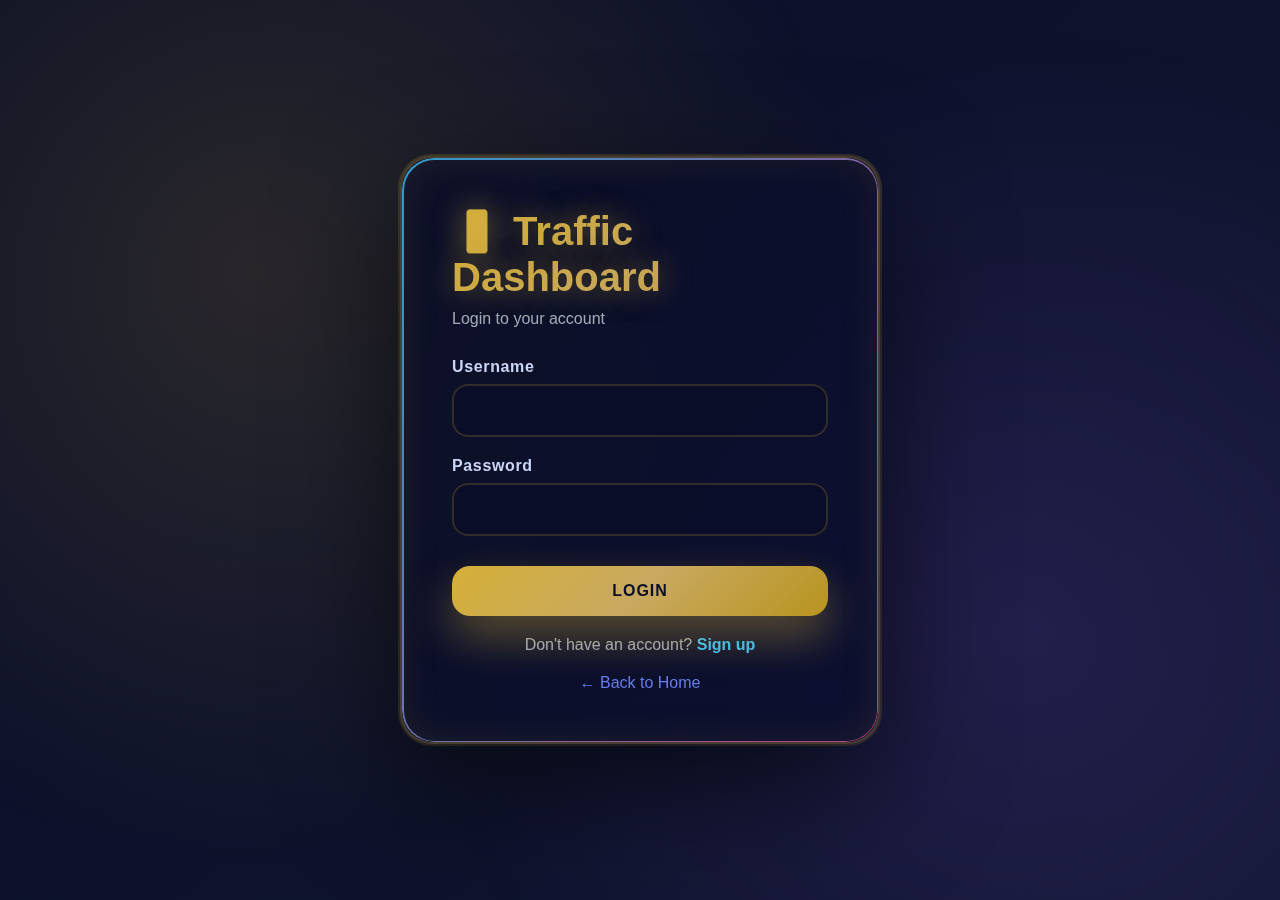
<file: templates/login.html>
<!DOCTYPE html>
<html lang="en">

<head>
    <meta charset="UTF-8">
    <meta name="viewport" content="width=device-width, initial-scale=1.0">
    <title>Login - Traffic Dashboard</title>
    <style>
        * {
            margin: 0;
            padding: 0;
            box-sizing: border-box;
        }

        @import url('https://fonts.googleapis.com/css2?family=Poppins:wght@300;400;500;600;700;800;900&family=Montserrat:wght@300;400;500;600;700;800;900&display=swap');
        
        body {
            font-family: 'Poppins', 'Montserrat', sans-serif;
            background: linear-gradient(135deg, #0a0e27 0%, #1a1f3a 50%, #2a1f4a 100%);
            background-attachment: fixed;
            background-size: 400% 400%;
            animation: gradientShift 20s ease infinite;
            min-height: 100vh;
            display: flex;
            align-items: center;
            justify-content: center;
            padding: 20px;
            color: #f8f9fa;
            position: relative;
        }
        
        @keyframes gradientShift {
            0%, 100% { background-position: 0% 50%; }
            50% { background-position: 100% 50%; }
        }
        
        body::before {
            content: '';
            position: fixed;
            top: 0;
            left: 0;
            width: 100%;
            height: 100%;
            background: 
                radial-gradient(circle at 20% 30%, rgba(212, 175, 55, 0.15) 0%, transparent 50%),
                radial-gradient(circle at 80% 70%, rgba(139, 92, 246, 0.15) 0%, transparent 50%);
            animation: particleFloat 25s ease-in-out infinite;
            pointer-events: none;
            z-index: 0;
        }
        
        @keyframes particleFloat {
            0%, 100% { transform: translate(0, 0) scale(1); }
            33% { transform: translate(30px, -30px) scale(1.1); }
            66% { transform: translate(-20px, 20px) scale(0.9); }
        }

        .auth-container {
            background: rgba(10, 14, 39, 0.85);
            backdrop-filter: blur(40px) saturate(180%);
            border-radius: 32px;
            padding: 50px;
            max-width: 480px;
            width: 100%;
            box-shadow: 
                0 40px 120px rgba(0, 0, 0, 0.6),
                0 0 0 2px rgba(212, 175, 55, 0.2),
                inset 0 0 40px rgba(212, 175, 55, 0.1);
            border: 2px solid rgba(212, 175, 55, 0.3);
            position: relative;
            overflow: hidden;
            z-index: 1;
            animation: slideDown 0.8s cubic-bezier(0.34, 1.56, 0.64, 1);
        }
        
        @keyframes slideDown {
            from {
                opacity: 0;
                transform: translateY(-40px) scale(0.95);
            }
            to {
                opacity: 1;
                transform: translateY(0) scale(1);
            }
        }

        .auth-container::after {
            content: '';
            position: absolute;
            inset: 0;
            border-radius: inherit;
            padding: 1.5px;
            background: linear-gradient(120deg, rgba(56, 189, 248, 0.8), rgba(236, 72, 153, 0.8));
            -webkit-mask:
                linear-gradient(#000 0 0) content-box,
                linear-gradient(#000 0 0);
            mask:
                linear-gradient(#000 0 0) content-box,
                linear-gradient(#000 0 0);
            -webkit-mask-composite: xor;
            mask-composite: exclude;
            pointer-events: none;
        }

        h1 {
            font-family: 'Montserrat', sans-serif;
            background: linear-gradient(135deg, #d4af37 0%, #c9a961 50%, #b8941f 100%);
            -webkit-background-clip: text;
            -webkit-text-fill-color: transparent;
            background-clip: text;
            margin-bottom: 10px;
            font-size: 2.5rem;
            font-weight: 800;
            text-shadow: 0 0 30px rgba(212, 175, 55, 0.5);
            animation: glow 3s ease-in-out infinite;
        }
        
        @keyframes glow {
            0%, 100% { filter: drop-shadow(0 0 10px rgba(212, 175, 55, 0.5)); }
            50% { filter: drop-shadow(0 0 20px rgba(212, 175, 55, 0.8)); }
        }

        .subtitle {
            color: rgba(226, 232, 240, 0.7);
            margin-bottom: 30px;
        }

        .form-group {
            margin-bottom: 20px;
        }

        label {
            display: block;
            margin-bottom: 8px;
            color: #cbd5f5;
            font-weight: 600;
            letter-spacing: 0.04em;
        }

        input {
            width: 100%;
            padding: 16px 20px;
            border: 2px solid rgba(212, 175, 55, 0.2);
            border-radius: 16px;
            font-size: 15px;
            font-family: 'Poppins', sans-serif;
            background: rgba(10, 14, 39, 0.6);
            color: #f8f9fa;
            transition: all 0.4s cubic-bezier(0.34, 1.56, 0.64, 1);
        }

        input:focus {
            outline: none;
            border-color: rgba(212, 175, 55, 0.5);
            box-shadow: 0 0 0 4px rgba(212, 175, 55, 0.2), 0 0 20px rgba(212, 175, 55, 0.3);
            transform: translateY(-2px) scale(1.02);
            background: rgba(10, 14, 39, 0.8);
        }

        button {
            width: 100%;
            padding: 16px;
            background: linear-gradient(135deg, #d4af37 0%, #c9a961 50%, #b8941f 100%);
            color: #0a0e27;
            border: none;
            border-radius: 18px;
            font-size: 16px;
            font-weight: 700;
            font-family: 'Montserrat', sans-serif;
            cursor: pointer;
            margin-top: 10px;
            box-shadow: 0 20px 45px rgba(212, 175, 55, 0.4);
            transition: all 0.4s cubic-bezier(0.34, 1.56, 0.64, 1);
            text-transform: uppercase;
            letter-spacing: 1px;
            position: relative;
            overflow: hidden;
        }
        
        button::before {
            content: '';
            position: absolute;
            top: 50%;
            left: 50%;
            width: 0;
            height: 0;
            border-radius: 50%;
            background: rgba(255, 255, 255, 0.3);
            transform: translate(-50%, -50%);
            transition: width 0.6s, height 0.6s;
        }
        
        button:hover::before {
            width: 400px;
            height: 400px;
        }

        button:hover {
            transform: translateY(-4px) scale(1.02);
            box-shadow: 0 30px 60px rgba(212, 175, 55, 0.6);
        }

        .toggle-auth {
            text-align: center;
            margin-top: 20px;
            color: rgba(226, 232, 240, 0.7);
        }

        .toggle-auth a {
            color: #38bdf8;
            text-decoration: none;
            font-weight: 600;
        }

        .error {
            background: rgba(239, 68, 68, 0.2);
            color: #fecaca;
            padding: 16px 20px;
            border-radius: 16px;
            margin-bottom: 20px;
            border: 2px solid rgba(239, 68, 68, 0.5);
            font-family: 'Poppins', sans-serif;
            animation: shake 0.5s ease;
            backdrop-filter: blur(10px);
        }
        
        @keyframes shake {
            0%, 100% { transform: translateX(0); }
            25% { transform: translateX(-10px); }
            75% { transform: translateX(10px); }
        }
    </style>
</head>

<body>
    <div class="auth-container">
        <h1>🚦 Traffic Dashboard</h1>
        <p class="subtitle" id="subtitle">Login to your account</p>
        <div id="error-message"></div>
        <form id="auth-form">
            <div class="form-group" id="name-group" style="display: none;">
                <label>Full Name</label>
                <input type="text" id="full-name" placeholder="Optional">
            </div>
            <div class="form-group">
                <label>Username</label>
                <input type="text" id="username" required>
            </div>
            <div class="form-group" id="email-group" style="display: none;">
                <label>Email</label>
                <input type="email" id="email">
            </div>
            <div class="form-group">
                <label>Password</label>
                <input type="password" id="password" required>
            </div>
            <button type="submit" id="submit-btn">Login</button>
        </form>
        <div class="toggle-auth">
            <span id="toggle-text">Don't have an account? </span>
            <a href="#" id="toggle-link" onclick="toggleMode(); return false;">Sign up</a>
        </div>
        <div style="text-align: center; margin-top: 20px;">
            <a href="/" style="color: #667eea; text-decoration: none;">← Back to Home</a>
        </div>
    </div>
    <script>
        let isLogin = true;
        function toggleMode() {
            isLogin = !isLogin;
            document.getElementById('subtitle').textContent = isLogin ? 'Login to your account' : 'Create your account';
            document.getElementById('submit-btn').textContent = isLogin ? 'Login' : 'Sign Up';
            document.getElementById('toggle-text').textContent = isLogin ? "Don't have an account? " : "Already have an account? ";
            document.getElementById('toggle-link').textContent = isLogin ? 'Sign up' : 'Login';
            document.getElementById('email-group').style.display = isLogin ? 'none' : 'block';
            document.getElementById('name-group').style.display = isLogin ? 'none' : 'block';
        }
        document.getElementById('auth-form').onsubmit = async (e) => {
            e.preventDefault();
            const errorDiv = document.getElementById('error-message');
            errorDiv.innerHTML = '';
            const btn = document.getElementById('submit-btn');
            btn.disabled = true;
            btn.textContent = 'Processing...';
            try {
                if (isLogin) {
                    const formData = new FormData();
                    formData.append('username', document.getElementById('username').value);
                    formData.append('password', document.getElementById('password').value);
                    const res = await fetch('/api/auth/login', { method: 'POST', body: formData });
                    if (!res.ok) throw new Error('Login failed');
                    const data = await res.json();
                    localStorage.setItem('access_token', data.access_token);
                    
                    // Check if user is admin and redirect accordingly
                    try {
                        const userRes = await fetch('/api/auth/me', {
                            headers: {
                                'Authorization': `Bearer ${data.access_token}`
                            }
                        });
                        if (userRes.ok) {
                            const user = await userRes.json();
                            console.log('Login successful, user:', user);
                            console.log('Is admin?', user.is_admin);
                            
                            // Check for redirect parameter first
                            const urlParams = new URLSearchParams(window.location.search);
                            const redirect = urlParams.get('redirect');
                            
                            if (redirect) {
                                console.log('Redirecting to:', redirect);
                                window.location.href = redirect;
                            } else if (user.is_admin) {
                                console.log('Admin user, redirecting to /admin');
                                window.location.href = '/admin';
                            } else {
                                console.log('Regular user, redirecting to /');
                                window.location.href = '/';
                            }
                        } else {
                            console.log('Failed to get user info, redirecting to /');
                            window.location.href = '/';
                        }
                    } catch (error) {
                        console.error('Error checking user:', error);
                        window.location.href = '/';
                    }
                } else {
                    // Signup
                    const email = document.getElementById('email').value;
                    const username = document.getElementById('username').value;
                    const password = document.getElementById('password').value;
                    const fullName = document.getElementById('full-name').value || null;
                    
                    if (!email || !username || !password) {
                        throw new Error('Please fill in all required fields');
                    }
                    
                    // Validate password length
                    if (password.length < 6) {
                        throw new Error('Password must be at least 6 characters long.');
                    }
                    
                    // Maximum password length (reasonable limit)
                    const MAX_PASSWORD_LENGTH = 10000;
                    if (password.length > MAX_PASSWORD_LENGTH) {
                        throw new Error(`Password is too long. Maximum ${MAX_PASSWORD_LENGTH} characters allowed.`);
                    }
                    
                    const res = await fetch('/api/auth/register', {
                        method: 'POST',
                        headers: { 'Content-Type': 'application/json' },
                        body: JSON.stringify({
                            username: username,
                            email: email,
                            password: password,
                            full_name: fullName
                        })
                    });
                    
                    if (!res.ok) {
                        let errorMsg = 'Registration failed';
                        try {
                            const err = await res.json();
                            
                            if (err.detail) {
                                if (Array.isArray(err.detail)) {
                                    errorMsg = err.detail.map(e => {
                                        if (typeof e === 'object' && e.msg) return e.msg;
                                        if (typeof e === 'string') return e;
                                        return JSON.stringify(e);
                                    }).join(', ');
                                } else if (typeof err.detail === 'string') {
                                    errorMsg = err.detail;
                                } else if (err.detail.message) {
                                    errorMsg = err.detail.message;
                                } else {
                                    // Try to extract meaningful error
                                    const errStr = JSON.stringify(err.detail);
                                    errorMsg = errStr.length < 100 ? errStr : 'Registration failed. Please check your input.';
                                }
                            } else if (typeof err === 'string') {
                                errorMsg = err;
                            } else if (err.message) {
                                errorMsg = err.message;
                            }
                        } catch (parseError) {
                            // If JSON parsing fails, use status text
                            errorMsg = `Registration failed: ${res.statusText}`;
                        }
                        
                        throw new Error(errorMsg);
                    }
                    
                    const data = await res.json();
                    alert('Registration successful! Please login.');
                    toggleMode();
                }
            } catch (error) {
                const errorText = error.message || 'An error occurred. Please try again.';
                errorDiv.innerHTML = `<div class="error">${errorText}</div>`;
                console.error('Auth error:', error);
            } finally {
                btn.disabled = false;
                btn.textContent = isLogin ? 'Login' : 'Sign Up';
            }
        };
    </script>
</body>

</html>
</file>
